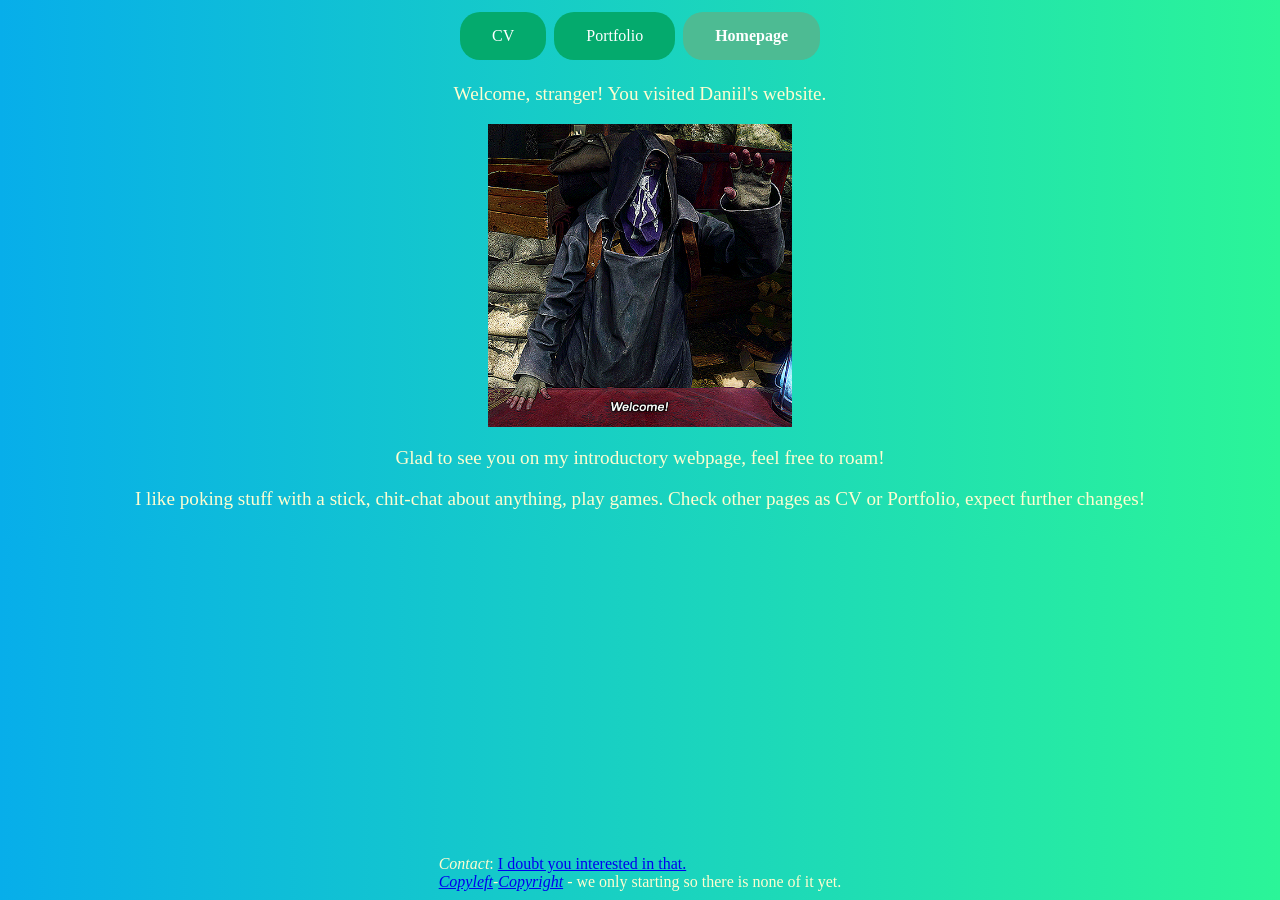
<file: index.html>
<!DOCTYPE html>
<html lang="en">
<head>
    <meta charset="UTF-8">
    <meta name="viewport" content="width=device-width, initial-scale=1.0">
    <title>Daniil's Homepage</title>
    <link rel="stylesheet" href="src/style.css">
</head>
<body>
    <header>
        <nav>
            <ul>
                <li><a href="cv.html" title = "To CV page" class="button">CV</a></li>
                <li><a href="portfolio.html" title = "To Portfolio" class="button">Portfolio</a></li>
                <li><a href="index.html" title = "To Homepage" class="button"><b class="active">Homepage</b></a></li>
            </ul>
        </nav>
    </header>
    <main>
        <p>Welcome, stranger! You visited Daniil's website.</p>
            <div><img src="src/Welcome_big.gif" alt="Trader from RE4R Welcome gif"></div>
        <p>Glad to see you on my introductory webpage, feel free to roam!</p>
        <p>I like poking stuff with a stick, chit-chat about anything, play games. Check other pages as CV or Portfolio, expect further changes!</p>
    </main>
    <footer style="bottom: 1%; position: fixed;">
        <em>Contact</em>: <a href="https://github.com/D3086-m">I doubt you interested in that.<br></a>
        <em><a href="https://en.wikipedia.org/wiki/Copyleft">Copyleft</a></em>-<em><a href="https://en.wikipedia.org/wiki/Copyright">Copyright</a></em> - we only starting so there is none of it yet.
    </footer>
</body>
</html>
</file>
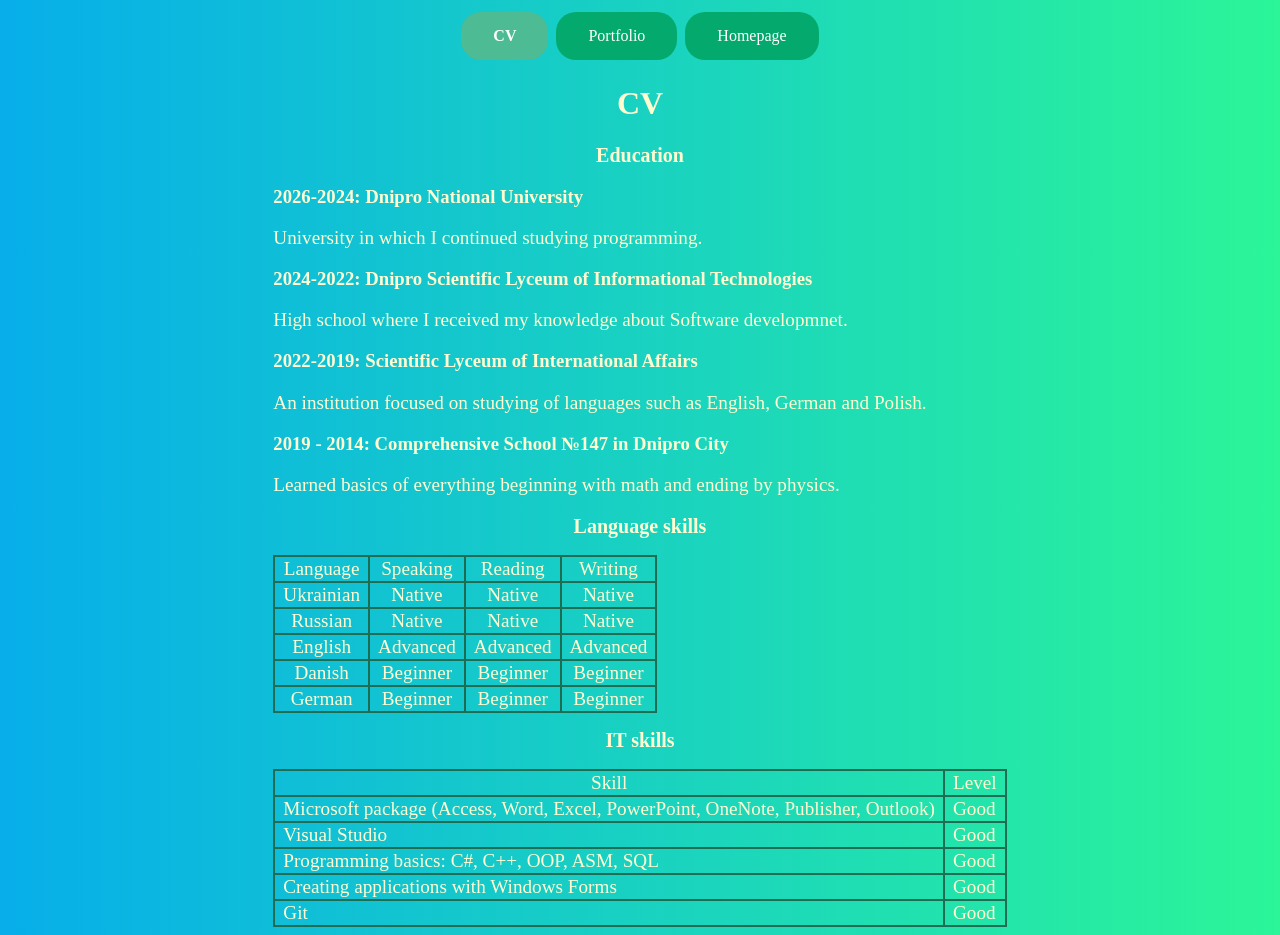
<file: cv.html>
<!DOCTYPE html>
<html lang="en">
<head>
    <meta charset="UTF-8">
    <meta name="viewport" content="width=device-width, initial-scale=1.0">
    <title>Daniil's About page</title>
    <link rel="stylesheet" href="src/style.css">
</head>
<body>
    <header>
        <nav>
            <ul>
                <li><a href="cv.html" title = "To CV page" class="button"><b class="active">CV</b></a></li>
                <li><a href="portfolio.html" title = "To Portfolio" class="button">Portfolio</a></li>
                <li><a href="index.html" title = "To Homepage" class="button">Homepage</a></li>
            </ul>
        </nav>
    </header>
    <main>
        <h1>CV</h1>
        <h2>Education</h2>
            <h3>2026-2024: Dnipro National University</h3>
            <p class="desc">University in which I continued studying programming.</p>
            <h3>2024-2022: Dnipro Scientific Lyceum of Informational Technologies</h3>
            <p class="desc">High school where I received my knowledge about Software developmnet.</p>
            <h3>2022-2019: Scientific Lyceum of International Affairs</h3>
            <p class="desc">An institution focused on studying of languages such as English, German and Polish.</p>
            <h3>2019 - 2014: Comprehensive School №147 in Dnipro City</h3>
            <p class="desc">Learned basics of everything beginning with math and ending by physics.</p>
    
      <h2>Language skills</h2>
      <table id="langs">
        <tr>
          <th>Language</th>
          <th>Speaking</th>
          <th>Reading</th>
          <th>Writing</th>
        </tr>
        <tr>
            <th>Ukrainian</th>
            <td>Native</td>
            <td>Native</td>
            <td>Native</td>
        </tr>
        <tr>
            <th>Russian</th>
            <td>Native</td>
            <td>Native</td>
            <td>Native</td>
        </tr>
        <tr>
            <th>English</th>
            <td>Advanced</td>
            <td>Advanced</td>
            <td>Advanced</td>
        </tr>
        <tr>
          <th>Danish</th>
          <td>Beginner</td>
          <td>Beginner</td>
          <td>Beginner</td>
        </tr>
        <tr>
          <th>German</th>
          <td>Beginner</td>
          <td>Beginner</td>
          <td>Beginner</td>
        </tr>
      </table>

      <h2>IT skills</h2>
      <table id="it-skills">
        <tr>
          <th>Skill</th>
          <th>Level</th>
        </tr>
        <tr>
          <td>Microsoft package (Access, Word, Excel, PowerPoint, OneNote, Publisher, Outlook)</td>
          <td>Good</td>
        </tr>
        <tr>
          <td>Visual Studio</td>
          <td>Good</td>
        </tr>
        <tr>
          <td>Programming basics: C#, C++, OOP, ASM, SQL</td>
          <td>Good</td>
        </tr>
        <tr>
          <td>Creating applications with Windows Forms</td>
          <td>Good</td>
        </tr>
        <tr>
          <td>Git</td>
          <td>Good</td>
        </tr>
      </table>
    </main>
</body>
</html>
</file>
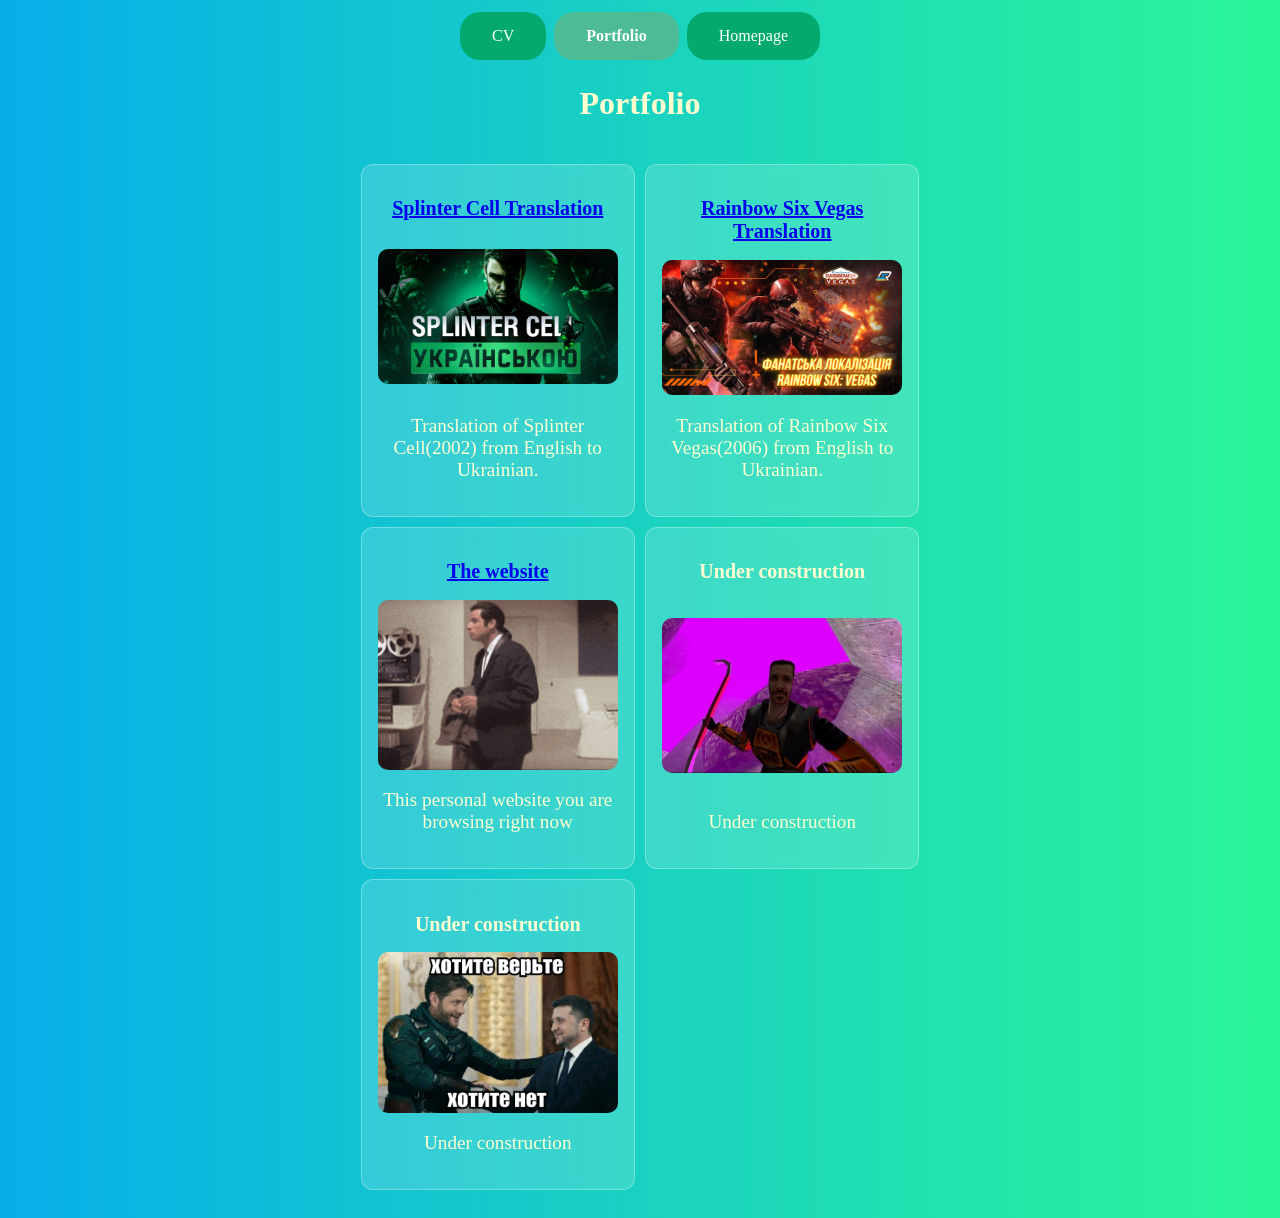
<file: portfolio.html>
<!DOCTYPE html>
<html lang="en">
<head>
    <meta charset="UTF-8">
    <meta name="viewport" content="width=device-width, initial-scale=1.0">
    <title>Daniil's Interests</title>
        <link rel="stylesheet" href="src/style.css">
</head>
<body>
    <header>
        <nav>
            <ul>
                <li><a href="cv.html" title = "To CV page" class="button">CV</a></li>
                <li><a href="portfolio.html" title = "To Portfolio" class="button"><b class="active">Portfolio</b></a></li>
                <li><a href="index.html" title = "To Homepage" class="button">Homepage</a></li>
            </ul>
        </nav>
    </header>
    <main>
        <h1>Portfolio</h1>
        <div id="container">
          <div>
              <h2><a href="https://www.youtube.com/watch?v=EBGyEW6on6w" target="_blank">Splinter Cell Translation</a></h2>
              <img src="src/splinter.jpg" class="pf" alt="Splinter cell picture">
              <p>Translation of Splinter Cell(2002) from English to Ukrainian.</p>
          </div>
          <div>
              <h2><a href="https://www.youtube.com/watch?v=ZFDdV9jNwww" target="_blank">Rainbow Six Vegas Translation</a></h2>
              <img src="src/vegas.jpg" class="pf" alt="R6Vegas picture">
              <p>Translation of Rainbow Six Vegas(2006) from English to Ukrainian.</p>
          </div>
          <div>
              <h2><a href="https://github.com/D3086-m/day1about" target="_blank">The website</a></h2>
              <img src="src/where-you-at.gif" class="pf" alt="Gif meme">
              <p>This personal website you are browsing right now</p>
          </div>
          <div>
              <h2>Under construction</h2>
              <img src="src/ryan.png" class="pf" alt="Ryan Gosling meme">
              <p>Under construction</p>
          </div>
          <div>
              <h2>Under construction</h2>
              <img src="src/believe_or_not.jpg" class="pf" alt="JPG meme">
              <p>Under construction</p>
          </div>
      </div>
    </main>
</body>
</html>
</file>
<file: src/style.css>
:root{
    --background-color: rgb(48, 148, 88);
    --color: white;
    --font-family: 'Times New Roman', Tahoma, Geneva, Verdana, sans-serif;
    --font-size: medium;
}
body{
    background: linear-gradient(90deg, #07aeea 0.000%, #2bf598 100.000%);
    color: var(--color);
    font-family: var(--font-family);
    font-size: medium;
    color: #FFFDD0;
    display: flex;
    flex-direction: column;
    justify-content: center;
    align-items: center;
}
.button{
  background-color: #04AA6D;
  border: none;
  border-radius: 20px;
  color: white;
  padding: 15px 32px;
  text-align: center;
  text-decoration: none;
  display: inline-block;
  font-size: 16px;
  margin: 4px 2px;
  cursor: pointer;
  transition: all 0.25s linear;
}
nav ul{
    list-style-type: none;
    text-align: center;
    margin: 0;
    padding: 0;
}
nav li{
    display: inline-block;
}
.button:hover {
    background-color:#4DBB93;
}
nav a{
    text-decoration: none;
    color: var(--color);
}
a.button:has(.active){
    background-color:#4DBB93;
}
p{
    text-align: center;
}
p.desc{
    text-align: start;
}
h1, h2{
    text-align: center;
}
img{
    width: 30%;
}
div{
    display: flex;
    justify-content: center;
}
@media(width >= 768px){
    h2{
        font-size: clamp(1rem, 2vw, 1.25rem);
    }
    p{
        font-size: 1.3rem;
    }
}
@media(width >= 1024px){
    h2{
        font-size: clamp(1rem, 2vw, 1.25rem);
    }
    p{
        font-size: 1.2rem;
    }
}
th, td{
    padding-left: 0.5rem;
    padding-right: 0.5rem;
}
#langs * th, #langs * td, #it-skills * th, #it-skills * td, table{
    font-weight: 485;
    font-size: clamp(0.8rem, 2vw, 1.2rem);
    border: 2px solid rgb(28, 109, 81);
    border-collapse: collapse;
}
#langs * th, #langs * td{
    text-align: center;
    vertical-align: middle;
}
img.pf {
  width: 100%;
  max-height: 200px;
  object-fit: cover;
  border-radius: 10px;
}
#container {
  display: grid;
  grid-template-columns: repeat(auto-fit, minmax(250px, 1fr));
  gap: 10px;
  padding: 20px;
  width: 100%;
  box-sizing: border-box;
}
#container div {
  background-color: rgba(255, 255, 255, 0.15);
  backdrop-filter: blur(5px);
  border: 1px solid rgba(255, 255, 255, 0.3);
  border-radius: 12px;
  padding: 16px;
  display: flex;
  flex-direction: column;
  align-items: center;
  justify-content: space-between;
}
</file>
